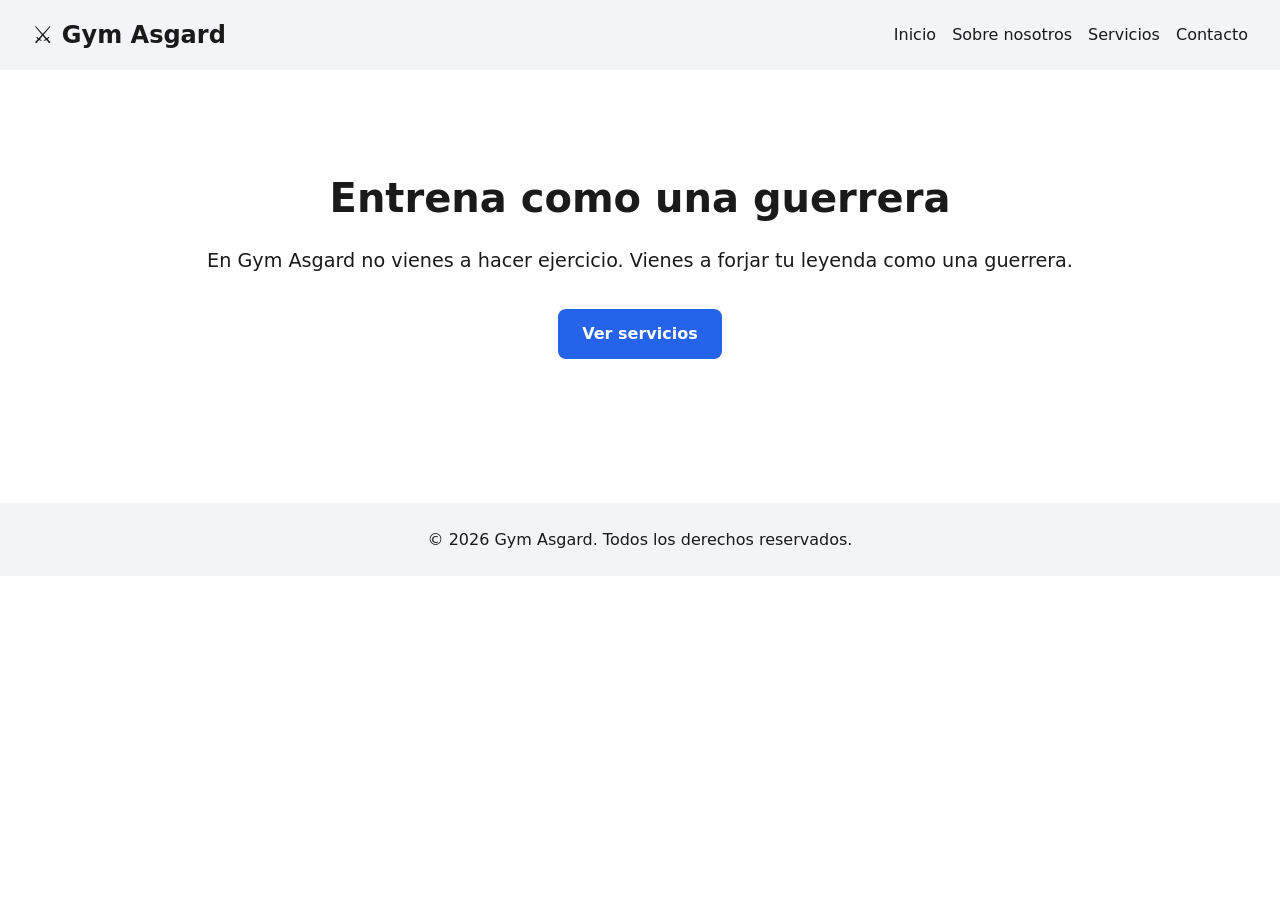
<file: docs/index.html>
<!DOCTYPE html>
<html lang="es">
<head>
  <meta charset="UTF-8">
  <meta name="viewport" content="width=device-width, initial-scale=1.0">
  <meta name="description" content="Gym Asgard - Entrena como un guerrero. Gimnasio con equipamiento profesional, clases y entrenadores certificados.">
  <meta name="keywords" content="gimnasio, gym, asgard, entrenamiento, fitness, pesas">
  <meta name="author" content="Tu Nombre">
  <title>Inicio | Gym Asgard</title>
  <link rel="stylesheet" href="estilos.css">
</head>
<body>

  <header>
    <h1>⚔️ Gym Asgard</h1>
    <nav>
      <a href="index.html">Inicio</a>
      <a href="sobre.html">Sobre nosotros</a>
      <a href="servicios.html">Servicios</a>
      <a href="contacto.html">Contacto</a>
          </nav>
  </header>

  <main>
       <section class="hero">
        <h2>Entrena como una guerrera</h2>
<p>En Gym Asgard no vienes a hacer ejercicio. Vienes a forjar tu leyenda como una guerrera.</p>
       <a href="servicios.html" class="btn">Ver servicios</a>
    </section>
  </main>

  <footer>
    <p>&copy; 2026 Gym Asgard. Todos los derechos reservados.</p>
  </footer>

</body>
</html>
</file>
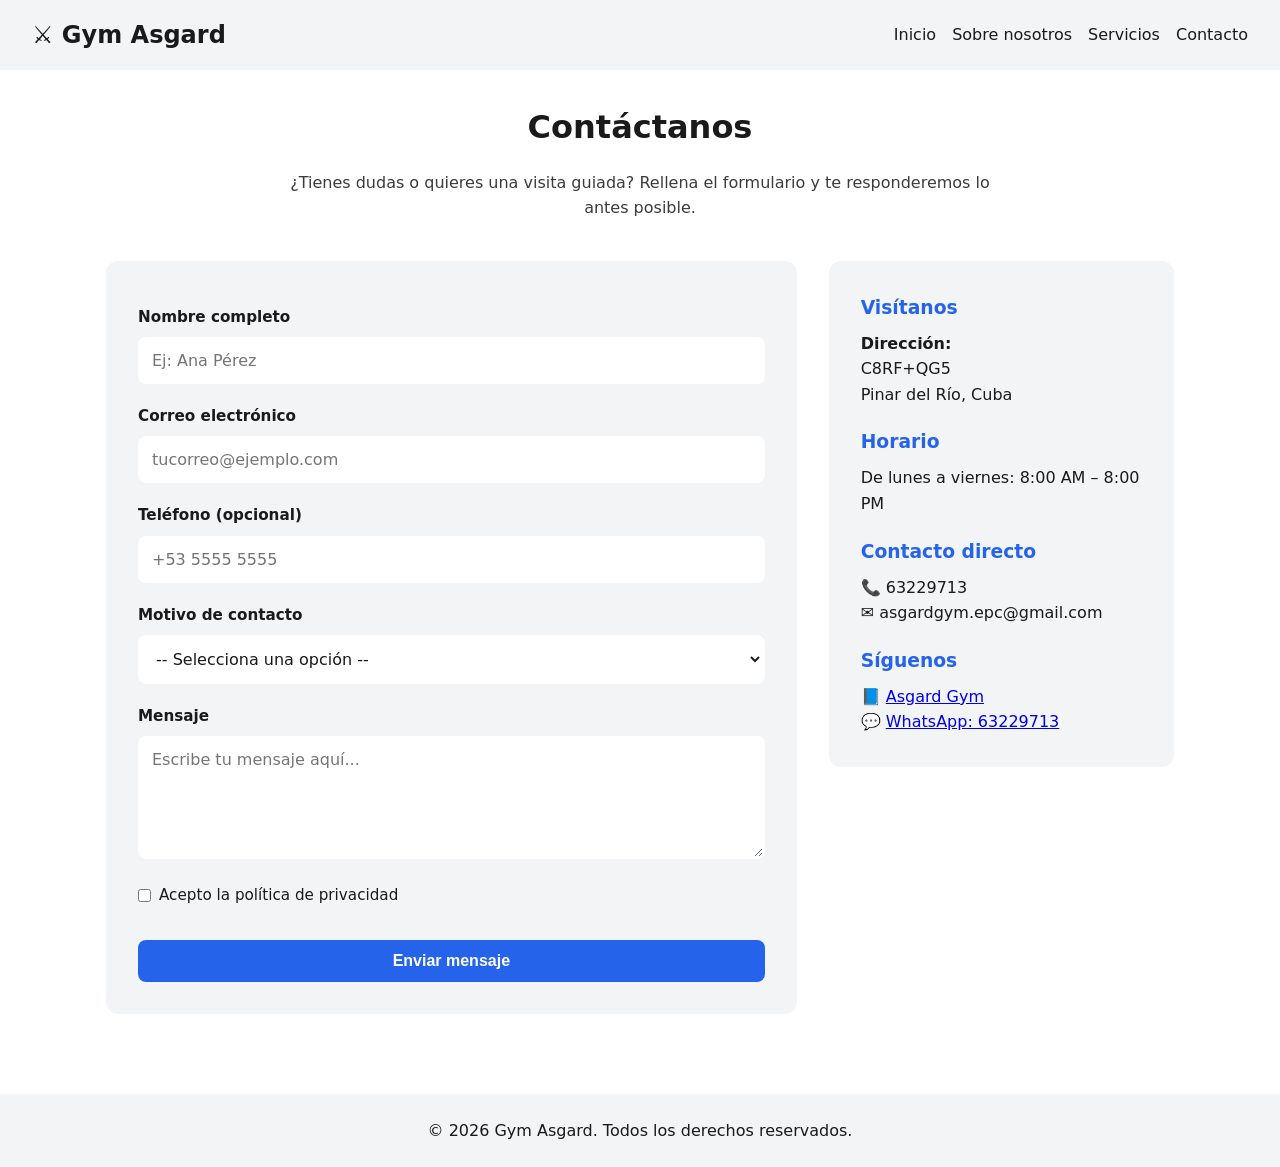
<file: docs/contacto.html>
<!DOCTYPE html>
<html lang="es">
<head>
  <meta charset="UTF-8">
  <meta name="viewport" content="width=device-width, initial-scale=1.0">
  <meta name="description" content="Contacta con Gym Asgard. Escríbenos, llámanos o visítanos en Pinar del Río.">
  <meta name="keywords" content="contacto, gimnasio, asgard, formulario, ubicación, pinar del río">
  <meta name="author" content="Tu Nombre">
  <title>Contacto | Gym Asgard</title>
  <link rel="stylesheet" href="estilos.css">
</head>
<body>

  <header>
    <h1>⚔️ Gym Asgard</h1>
    <nav>
      <a href="index.html">Inicio</a>
      <a href="sobre.html">Sobre nosotros</a>
      <a href="servicios.html">Servicios</a>
      <a href="contacto.html">Contacto</a>
          </nav>
  </header>

  <main>
    <section class="contacto">
      <h2>Contáctanos</h2>
      <p class="intro">¿Tienes dudas o quieres una visita guiada? Rellena el formulario y te responderemos lo antes posible.</p>

      <div class="contacto-grid">

        <!-- Formulario -->
        <form class="formulario" action="https://api.web3forms.com/submit" method="POST">
          <input type="hidden" name="access_key" value="36544191-a127-423d-841a-e29ef5047096">
          <input type="hidden" name="subject" value="Nuevo mensaje desde Gym Asgard">
          <input type="hidden" name="from_name" value="Gym Asgard Web">

          <label for="nombre">Nombre completo</label>
          <input type="text" id="nombre" name="nombre" placeholder="Ej: Ana Pérez" required minlength="3">

          <label for="email">Correo electrónico</label>
          <input type="email" id="email" name="email" placeholder="tucorreo@ejemplo.com" required>

          <label for="telefono">Teléfono (opcional)</label>
          <input type="tel" id="telefono" name="telefono" placeholder="+53 5555 5555" pattern="[0-9+\s]{7,15}">

          <label for="motivo">Motivo de contacto</label>
          <select id="motivo" name="motivo" required>
            <option value="">-- Selecciona una opción --</option>
            <option value="informacion">Información general</option>
            <option value="inscripcion">Quiero inscribirme</option>
            <option value="clases">Información sobre clases</option>
            <option value="personal">Entrenamiento personal</option>
          </select>

          <label for="mensaje">Mensaje</label>
          <textarea id="mensaje" name="mensaje" rows="5" placeholder="Escribe tu mensaje aquí..." required minlength="10"></textarea>

          <label class="check">
            <input type="checkbox" id="acepto" name="acepto" required>
            Acepto la política de privacidad
          </label>

          <button type="submit" class="btn">Enviar mensaje</button>
        </form>

        <!-- Información de contacto -->
        <aside class="info-contacto">
          <h3>Visítanos</h3>
          <p><strong>Dirección:</strong><br>C8RF+QG5<br>Pinar del Río, Cuba</p>

          <h3>Horario</h3>
          <p>De lunes a viernes: 8:00 AM – 8:00 PM</p>

          <h3>Contacto directo</h3>
          <p>
            📞 63229713<br>
            ✉️ asgardgym.epc@gmail.com
          </p>

          <h3>Síguenos</h3>
          <p>
            📘 <a href="https://facebook.com" target="_blank" rel="noopener">Asgard Gym</a><br>
            💬 <a href="https://wa.me/5363229713" target="_blank" rel="noopener">WhatsApp: 63229713</a>
          </p>
        </aside>

      </div>
    </section>
  </main>

  <footer>
    <p>&copy; 2026 Gym Asgard. Todos los derechos reservados.</p>
  </footer>

</body>
</html>
</file>
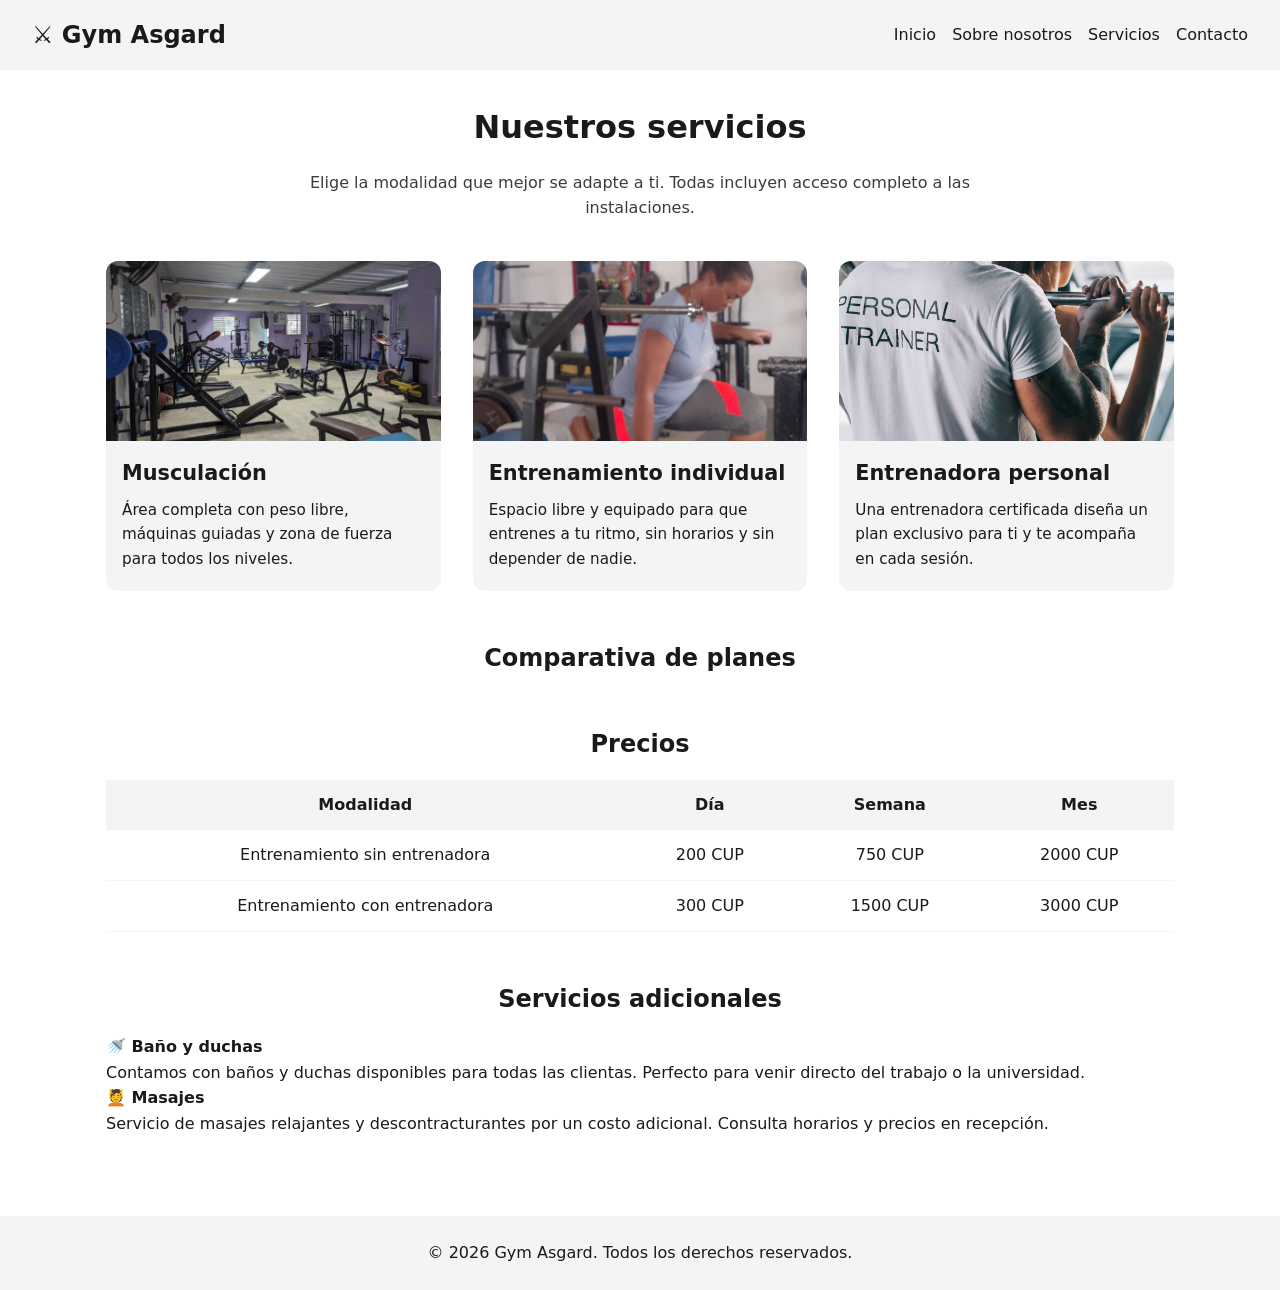
<file: docs/servicios.html>
<!DOCTYPE html>
<html lang="es">
<head>
  <meta charset="UTF-8">
  <meta name="viewport" content="width=device-width, initial-scale=1.0">
  <meta name="description" content="Servicios y planes de Gym Asgard: musculación, clases dirigidas, entrenamiento personal y más.">
  <meta name="keywords" content="gimnasio, asgard, servicios, musculación, clases, entrenamiento personal">
  <meta name="author" content="Tu Nombre">
  <title>Servicios | Gym Asgard</title>
  <link rel="stylesheet" href="estilos.css">
</head>
<body>

  <header>
    <h1>⚔️ Gym Asgard</h1>
    <nav>
      <a href="index.html">Inicio</a>
      <a href="sobre.html">Sobre nosotros</a>
      <a href="servicios.html">Servicios</a>
      <a href="contacto.html">Contacto</a>
          </nav>
  </header>

  <main>
    <section class="servicios">
      <h2>Nuestros servicios</h2>
      <p class="intro">Elige la modalidad que mejor se adapte a ti. Todas incluyen acceso completo a las instalaciones.</p>
            <div class="tarjetas">

        <article class="tarjeta">
          <img src="img/musculacion.jpg" alt="Zona de musculación con pesas y máquinas de Gym Asgard">
          <h3>Musculación</h3>
          <p>Área completa con peso libre, máquinas guiadas y zona de fuerza para todos los niveles.</p>
        </article>

        <article class="tarjeta">
          <img src="img/clases.jpg" alt="Zona de entrenamiento individual en Gym Asgard">
          <h3>Entrenamiento individual</h3>
          <p>Espacio libre y equipado para que entrenes a tu ritmo, sin horarios y sin depender de nadie.</p>
        </article>

        <article class="tarjeta">
          <img src="img/personal.jpg" alt="Entrenadora personal asesorando a una clienta en Gym Asgard">
          <h3>Entrenadora personal</h3>
          <p>Una entrenadora certificada diseña un plan exclusivo para ti y te acompaña en cada sesión.</p>
        </article>

      </div>

      <!-- Tabla comparativa de planes -->
      <h3 class="titulo-tabla">Comparativa de planes</h3>
            <h3 class="titulo-tabla">Precios</h3>
      <table class="tabla-planes">
        <thead>
          <tr>
            <th>Modalidad</th>
            <th>Día</th>
            <th>Semana</th>
            <th>Mes</th>
          </tr>
        </thead>
        <tbody>
          <tr>
            <td>Entrenamiento sin entrenadora</td>
            <td>200 CUP</td>
            <td>750 CUP</td>
            <td>2000 CUP</td>
          </tr>
          <tr>
            <td>Entrenamiento con entrenadora</td>
            <td>300 CUP</td>
            <td>1500 CUP</td>
            <td>3000 CUP</td>
          </tr>
        </tbody>
      </table>
      </table>
  <!-- Servicios adicionales -->
      <h3 class="titulo-tabla">Servicios adicionales</h3>
      <div class="extras">
        <article class="extra">
          <h4>🚿 Baño y duchas</h4>
          <p>Contamos con baños y duchas disponibles para todas las clientas. Perfecto para venir directo del trabajo o la universidad.</p>
        </article>

        <article class="extra">
          <h4>💆 Masajes</h4>
          <p>Servicio de masajes relajantes y descontracturantes por un costo adicional. Consulta horarios y precios en recepción.</p>
        </article>
      </div>
    </section>
  </main>

  <footer>
    <p>&copy; 2026 Gym Asgard. Todos los derechos reservados.</p>
  </footer>

</body>
</html>
</file>
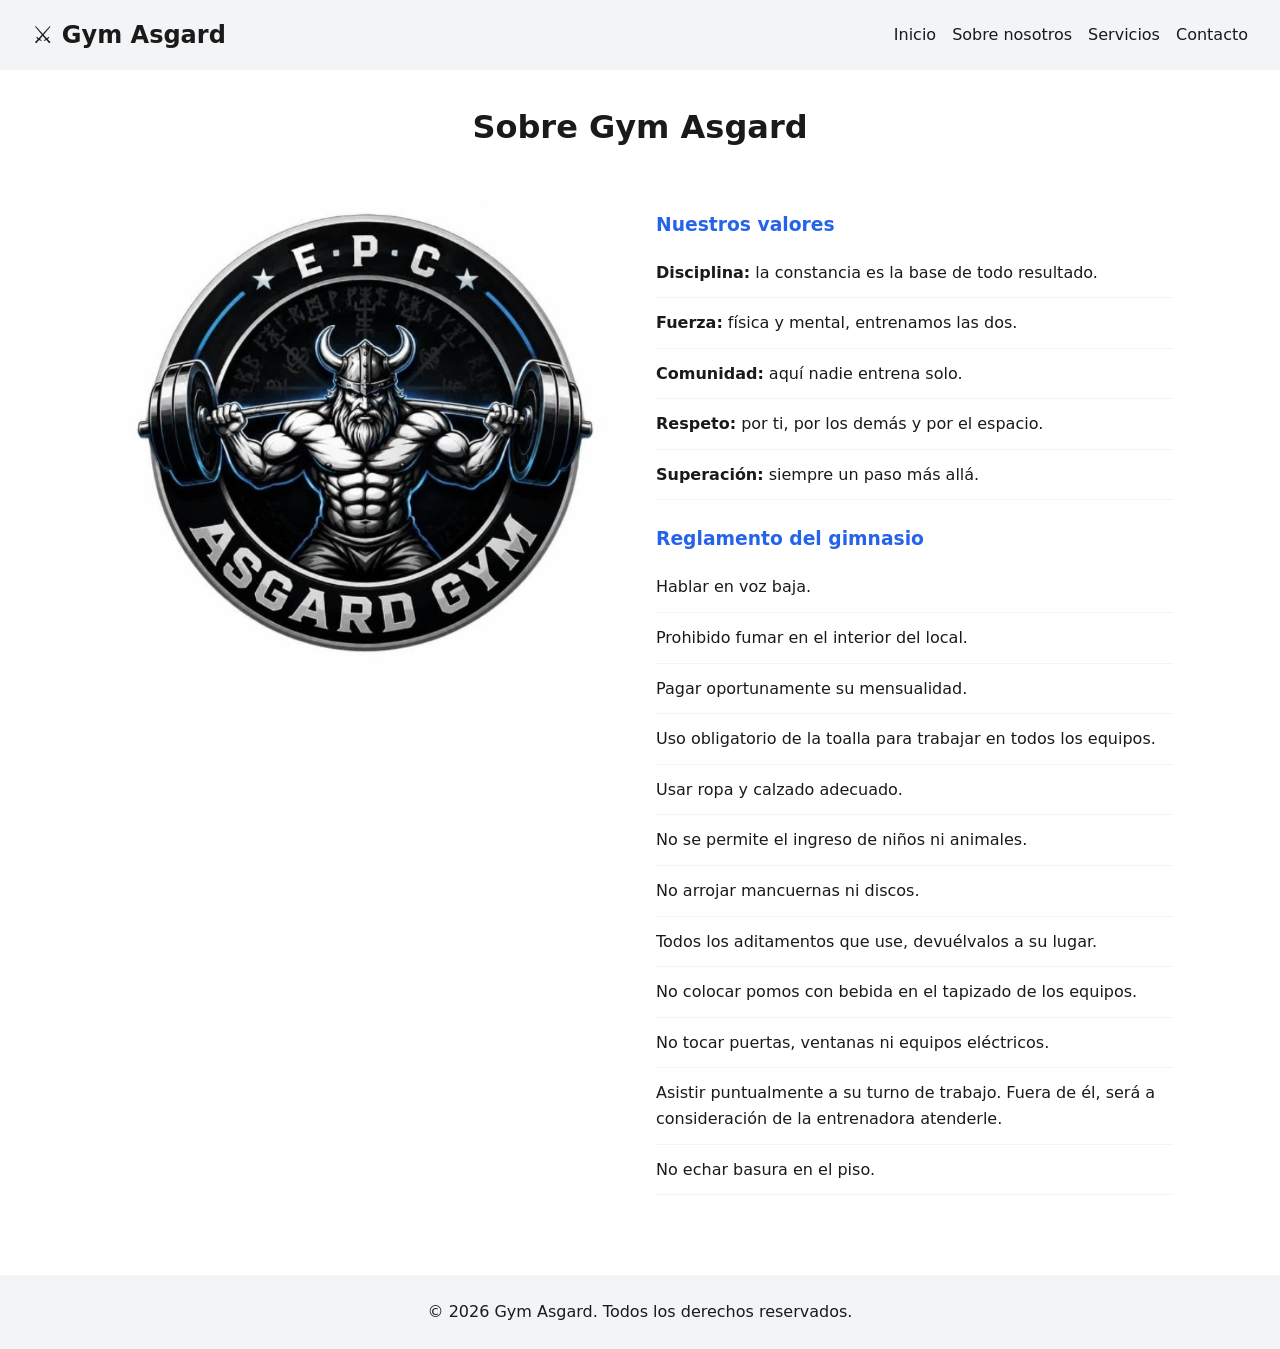
<file: docs/sobre.html>
<!DOCTYPE html>
<html lang="es">
<head>
  <meta charset="UTF-8">
  <meta name="viewport" content="width=device-width, initial-scale=1.0">
  <meta name="description" content="Conoce la historia, misión y valores de Gym Asgard, el gimnasio donde se forjan guerreros.">
  <meta name="keywords" content="gimnasio, asgard, historia, misión, valores, entrenamiento">
  <meta name="author" content="Tu Nombre">
  <title>Sobre nosotros | Gym Asgard</title>
  <link rel="stylesheet" href="estilos.css">
</head>
<body>

  <header>
    <h1>⚔️ Gym Asgard</h1>
    <nav>
      <a href="index.html">Inicio</a>
      <a href="sobre.html">Sobre nosotros</a>
      <a href="servicios.html">Servicios</a>
      <a href="contacto.html">Contacto</a>
          </nav>
  </header>

  <main>
    <section class="sobre">
      <h2>Sobre Gym Asgard</h2>
      <div class="grid-2">

        <article>
          <img src="img/equipo.jpg" alt="Sala principal de Gym Asgard con equipamiento de musculación y entrenadores asistiendo a los clientes">
           </article>

        <article>
          <h3>Nuestros valores</h3>
          <ul>
            <li><strong>Disciplina:</strong> la constancia es la base de todo resultado.</li>
            <li><strong>Fuerza:</strong> física y mental, entrenamos las dos.</li>
            <li><strong>Comunidad:</strong> aquí nadie entrena solo.</li>
            <li><strong>Respeto:</strong> por ti, por los demás y por el espacio.</li>
            <li><strong>Superación:</strong> siempre un paso más allá.</li>
          </ul>
          <h3>Reglamento del gimnasio</h3>
<ul>
  <li>Hablar en voz baja.</li>
  <li>Prohibido fumar en el interior del local.</li>
  <li>Pagar oportunamente su mensualidad.</li>
  <li>Uso obligatorio de la toalla para trabajar en todos los equipos.</li>
  <li>Usar ropa y calzado adecuado.</li>
  <li>No se permite el ingreso de niños ni animales.</li>
  <li>No arrojar mancuernas ni discos.</li>
  <li>Todos los aditamentos que use, devuélvalos a su lugar.</li>
  <li>No colocar pomos con bebida en el tapizado de los equipos.</li>
  <li>No tocar puertas, ventanas ni equipos eléctricos.</li>
  <li>Asistir puntualmente a su turno de trabajo. Fuera de él, será a consideración de la entrenadora atenderle.</li>
  <li>No echar basura en el piso.</li>
</ul>
        </article>

      </div>
    </section>
  </main>

  <footer>
    <p>&copy; 2026 Gym Asgard. Todos los derechos reservados.</p>
  </footer>

</body>
</html>
</file>
<file: docs/estilos.css>
/* ===== Variables de color (modo claro por defecto) ===== */
:root {
  --fondo: #ffffff;
  --texto: #1a1a1a;
  --primario: #2563eb;
  --primario-texto: #ffffff;
  --header-bg: #f3f4f6;
}

/* Modo oscuro automático según el sistema */
@media (prefers-color-scheme: dark) {
  :root {
    --fondo: #111827;
    --texto: #f9fafb;
    --primario: #60a5fa;
    --primario-texto: #111827;
    --header-bg: #1f2937;
  }
}

/* ===== Reset básico ===== */
* {
  margin: 0;
  padding: 0;
  box-sizing: border-box;
}

body {
  font-family: system-ui, -apple-system, sans-serif;
  background-color: var(--fondo);
  color: var(--texto);
  line-height: 1.6;
}

/* ===== Header y Nav con Flexbox ===== */
header {
  background-color: var(--header-bg);
  padding: 1rem 2rem;
  display: flex;
  flex-wrap: wrap;
  justify-content: space-between;
  align-items: center;
  gap: 1rem;
}

header h1 {
  font-size: 1.5rem;
}

nav {
  display: flex;
  flex-wrap: wrap;
  gap: 1rem;
}

nav a {
  color: var(--texto);
  text-decoration: none;
  font-weight: 500;
  transition: color 0.3s ease;
}

nav a:hover {
  color: var(--primario);
}

/* ===== Main ===== */
main {
  max-width: 1100px;
  margin: 0 auto;
  padding: 2rem 1rem;
}

/* ===== Hero (Vista 1) con animación ===== */
.hero {
  text-align: center;
  padding: 4rem 1rem;
  animation: aparecer 1s ease-out;
}

.hero h2 {
  font-size: 2.5rem;
  margin-bottom: 1rem;
}

.hero p {
  font-size: 1.2rem;
  margin-bottom: 2rem;
}

.btn {
  display: inline-block;
  background-color: var(--primario);
  color: var(--primario-texto);
  padding: 0.75rem 1.5rem;
  border-radius: 8px;
  text-decoration: none;
  font-weight: 600;
  transition: transform 0.3s ease, background-color 0.3s ease;
}

.btn:hover {
  transform: translateY(-3px);
}

/* ===== Animación de entrada ===== */
@keyframes aparecer {
  from { opacity: 0; transform: translateY(30px); }
  to   { opacity: 1; transform: translateY(0); }
}

/* ===== Footer ===== */
footer {
  text-align: center;
  padding: 1.5rem;
  background-color: var(--header-bg);
  margin-top: 3rem;
}

/* ===== Responsivo ===== */
@media (max-width: 600px) {
  header {
    flex-direction: column;
    text-align: center;
  }
  .hero h2 {
    font-size: 1.8rem;
  }
}
/* ===== Vista 2: Sobre nosotros con CSS Grid ===== */
.sobre h2 {
  font-size: 2rem;
  margin-bottom: 2rem;
  text-align: center;
}

.grid-2 {
  display: grid;
  grid-template-columns: 1fr 1fr;
  gap: 2rem;
  align-items: start;
}

.grid-2 img {
  width: 100%;
  height: auto;
  border-radius: 8px;
  margin-bottom: 1rem;
}

.grid-2 ul {
  list-style: none;
  padding: 0;
}

.grid-2 ul li {
  padding: 0.75rem 0;
  border-bottom: 1px solid var(--header-bg);
}

@media (max-width: 700px) {
  .grid-2 {
    grid-template-columns: 1fr;
  }
}
/* ===== Vista 3: Servicios con tarjetas ===== */
.servicios h2 {
  font-size: 2rem;
  text-align: center;
  margin-bottom: 1rem;
}

.servicios .intro {
  text-align: center;
  max-width: 700px;
  margin: 0 auto 2.5rem;
  opacity: 0.85;
}

.tarjetas {
  display: grid;
  grid-template-columns: repeat(auto-fit, minmax(260px, 1fr));
  gap: 2rem;
}

.tarjeta {
  background-color: var(--header-bg);
  border-radius: 12px;
  overflow: hidden;
  transition: transform 0.3s ease, box-shadow 0.3s ease;
  cursor: pointer;
}

.tarjeta img {
  width: 100%;
  height: 180px;
  object-fit: cover;
  display: block;
}

.tarjeta h3 {
  font-size: 1.3rem;
  padding: 1rem 1rem 0.5rem;
}

.tarjeta p {
  padding: 0 1rem 1.25rem;
  font-size: 0.95rem;
}

/* Transición suave al pasar el cursor (hover) */
.tarjeta:hover {
  transform: translateY(-8px);
  box-shadow: 0 12px 24px rgba(0, 0, 0, 0.2);
}

/* ===== Tabla comparativa ===== */
.titulo-tabla {
  text-align: center;
  margin: 3rem 0 1rem;
  font-size: 1.5rem;
}

.tabla-planes {
  width: 100%;
  border-collapse: collapse;
  margin-bottom: 2rem;
}

.tabla-planes th,
.tabla-planes td {
  padding: 0.75rem;
  text-align: center;
  border-bottom: 1px solid var(--header-bg);
}

.tabla-planes th {
  background-color: var(--header-bg);
  font-weight: 700;
}

.tabla-planes tr:hover {
  background-color: var(--header-bg);
}

@media (max-width: 600px) {
  .tabla-planes th,
  .tabla-planes td {
    padding: 0.5rem 0.25rem;
    font-size: 0.85rem;
  }
}
/* ===== Vista 4: Contacto ===== */
.contacto h2 {
  font-size: 2rem;
  text-align: center;
  margin-bottom: 1rem;
}

.contacto .intro {
  text-align: center;
  max-width: 700px;
  margin: 0 auto 2.5rem;
  opacity: 0.85;
}

.contacto-grid {
  display: grid;
  grid-template-columns: 2fr 1fr;
  gap: 2rem;
  align-items: start;
}

/* Formulario */
.formulario {
  background-color: var(--header-bg);
  padding: 2rem;
  border-radius: 12px;
  display: flex;
  flex-direction: column;
  gap: 0.5rem;
}

.formulario label {
  font-weight: 600;
  margin-top: 0.75rem;
  font-size: 0.95rem;
}

.formulario input,
.formulario select,
.formulario textarea {
  padding: 0.75rem;
  border: 2px solid transparent;
  border-radius: 8px;
  background-color: var(--fondo);
  color: var(--texto);
  font-family: inherit;
  font-size: 1rem;
  width: 100%;
  transition: border-color 0.3s ease;
}

.formulario input:focus,
.formulario select:focus,
.formulario textarea:focus {
  outline: none;
  border-color: var(--primario);
}

.formulario textarea {
  resize: vertical;
}

.formulario .check {
  display: flex;
  align-items: center;
  gap: 0.5rem;
  font-weight: 400;
  margin: 1rem 0;
}

.formulario .check input {
  width: auto;
}

.formulario button {
  border: none;
  cursor: pointer;
  font-size: 1rem;
  margin-top: 0.5rem;
}

/* Info lateral */
.info-contacto {
  background-color: var(--header-bg);
  padding: 2rem;
  border-radius: 12px;
}

.info-contacto h3 {
  margin-top: 1.25rem;
  margin-bottom: 0.5rem;
  color: var(--primario);
}

.info-contacto h3:first-child {
  margin-top: 0;
}

@media (max-width: 800px) {
  .contacto-grid {
    grid-template-columns: 1fr;
  }
}
/* ===== Vista 5: Login ===== */
.login-section {
  display: flex;
  justify-content: center;
  padding: 2rem 1rem;
}

.login-caja {
  width: 100%;
  max-width: 420px;
  background-color: var(--header-bg);
  padding: 2.5rem 2rem;
  border-radius: 12px;
  box-shadow: 0 8px 24px rgba(0, 0, 0, 0.08);
}

.login-caja h2 {
  text-align: center;
  font-size: 1.8rem;
  margin-bottom: 0.5rem;
}

.login-caja .intro {
  text-align: center;
  margin-bottom: 1.5rem;
  font-size: 0.9rem;
  opacity: 0.85;
}

.login-opciones {
  display: flex;
  justify-content: space-between;
  align-items: center;
  margin: 1rem 0;
  flex-wrap: wrap;
  gap: 0.5rem;
  font-size: 0.9rem;
}

.login-opciones .check {
  margin: 0;
}

.link-olvido {
  color: var(--primario);
  text-decoration: none;
  font-size: 0.9rem;
  transition: opacity 0.3s ease;
}

.link-olvido:hover {
  opacity: 0.7;
  text-decoration: underline;
}

.registro {
  text-align: center;
  margin-top: 1.5rem;
  font-size: 0.95rem;
}

.registro a {
  color: var(--primario);
  font-weight: 600;
  text-decoration: none;
}

.registro a:hover {
  text-decoration: underline;
}
/* ===== Redes sociales en contacto ===== */
.red-social {
  color: var(--primario);
  text-decoration: none;
  font-weight: 600;
  transition: opacity 0.3s ease;
}

.red-social:hover {
  opacity: 0.7;
  text-decoration: underline;
}
.grid-2 h3 + ul {
  margin-top: 0.5rem;
}

.grid-2 h3 {
  margin-top: 1.5rem;
  color: var(--primario);
}
/* ===== Panel privado ===== */
.panel h2 {
  font-size: 2rem;
  margin-bottom: 0.5rem;
  text-align: center;
}

.panel .intro {
  text-align: center;
  margin-bottom: 2.5rem;
  opacity: 0.85;
}

.panel-cards {
  display: grid;
  grid-template-columns: repeat(auto-fit, minmax(260px, 1fr));
  gap: 2rem;
}

.panel-card {
  background-color: var(--header-bg);
  padding: 1.5rem;
  border-radius: 12px;
  transition: transform 0.3s ease, box-shadow 0.3s ease;
}

.panel-card:hover {
  transform: translateY(-5px);
  box-shadow: 0 10px 20px rgba(0, 0, 0, 0.15);
}

.panel-card h3 {
  color: var(--primario);
  margin-bottom: 1rem;
  font-size: 1.15rem;
}

.panel-card p {
  margin-bottom: 0.5rem;
  font-size: 0.95rem;
}
</file>
